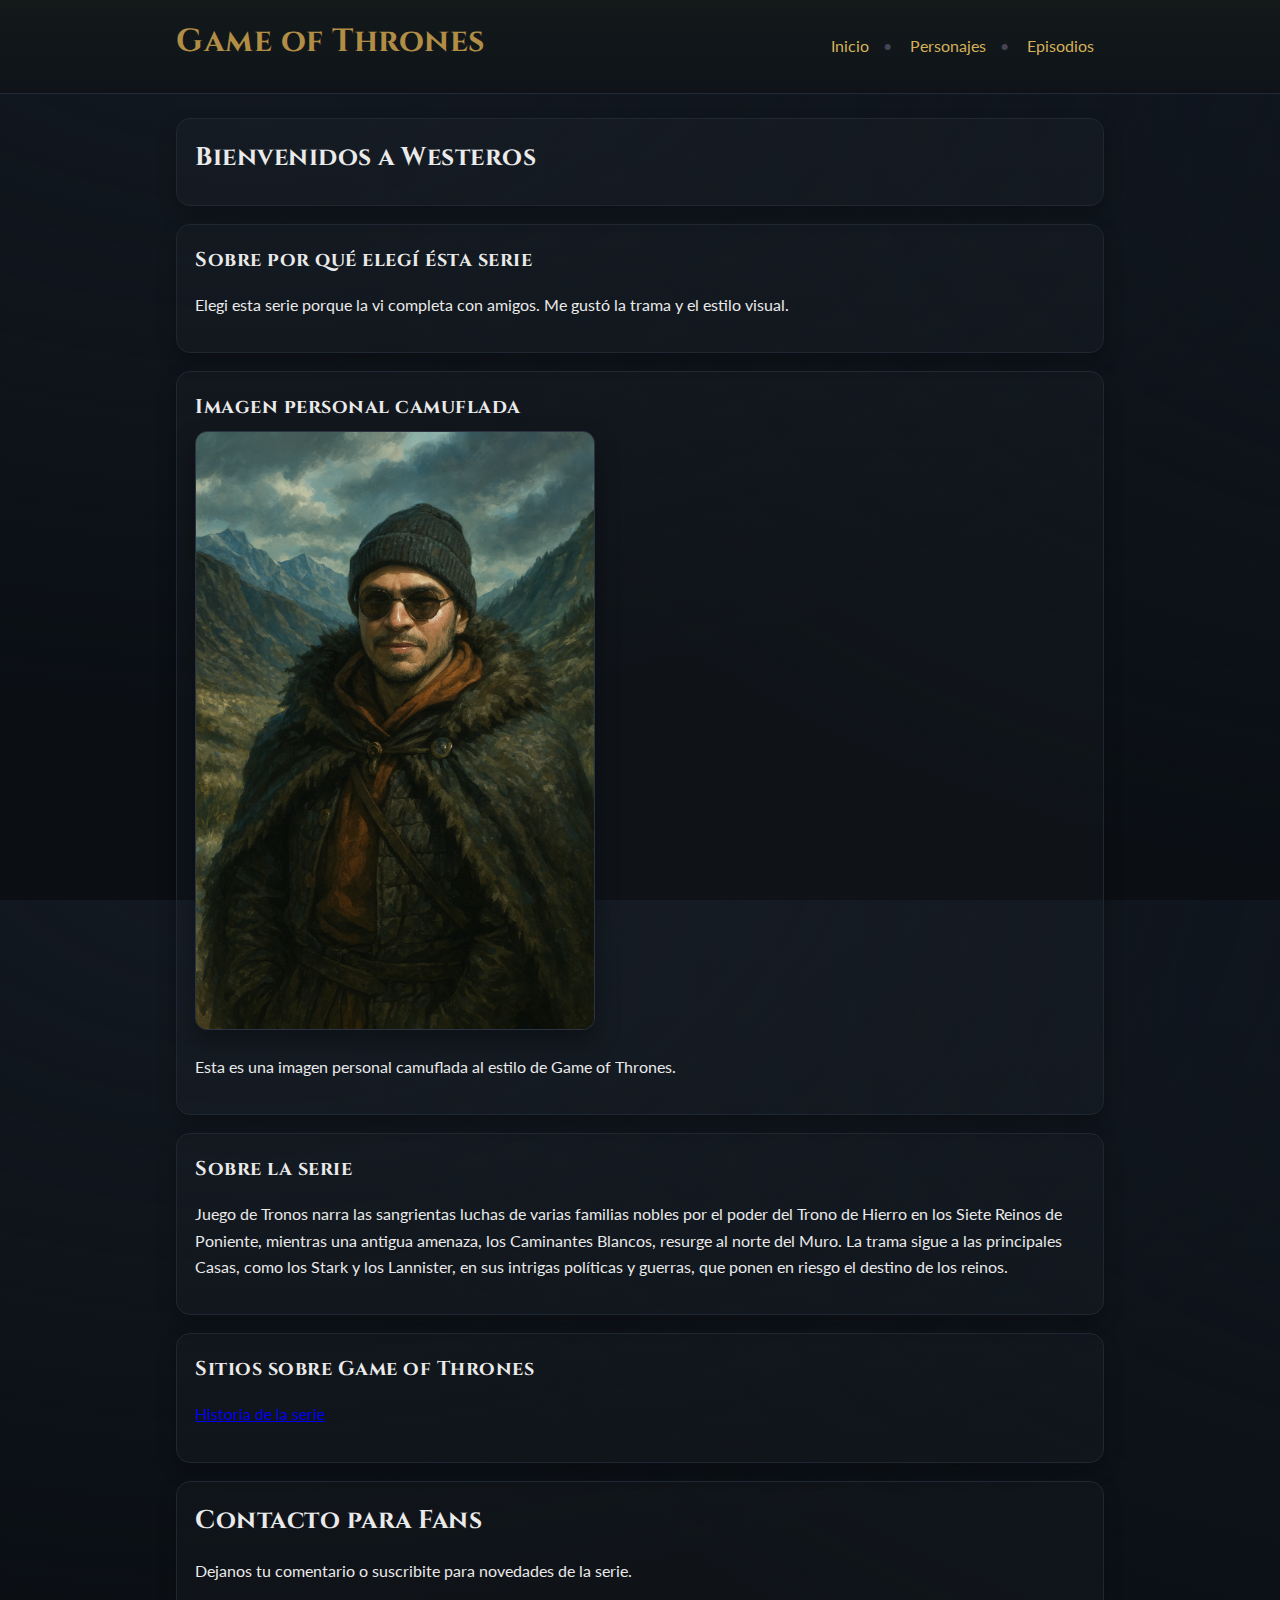
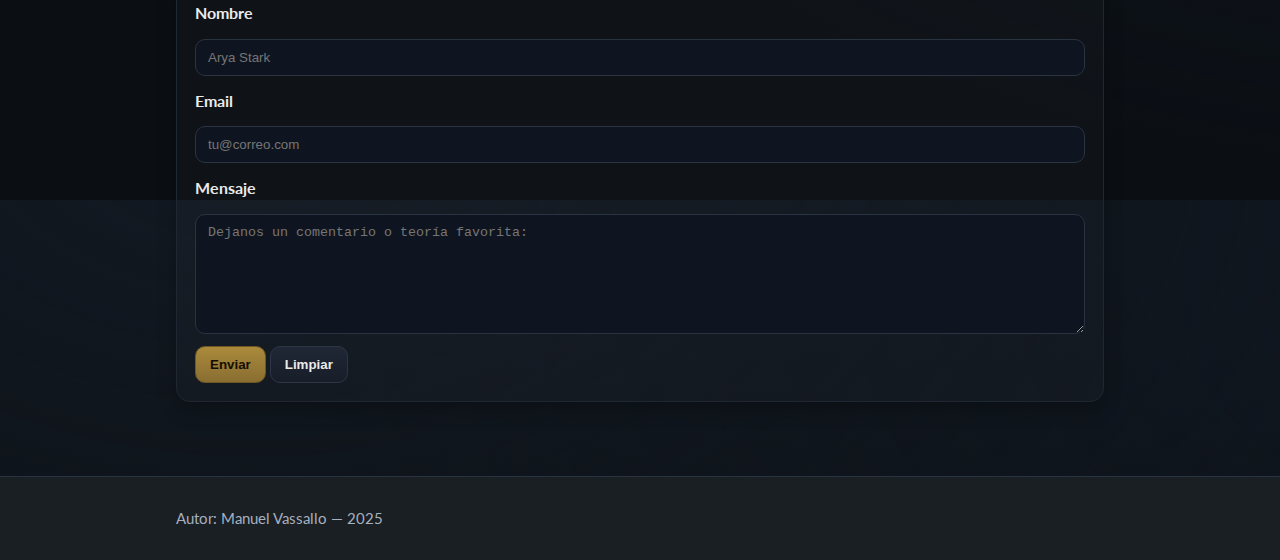
<file: index.html>
<!DOCTYPE html>

<html lang="es">

<head>
  <meta charset="utf-8" />
  <title>Game of Thrones — Inicio</title>
  <meta content="width=device-width, initial-scale=1" name="viewport" />
  <link href="styles.css" rel="stylesheet" />
</head>

<body>
  <header>
    <div class="header-inner">
      <h1>Game of Thrones</h1>
      <nav>
        <a href="index.html">Inicio</a><span class="sep">•</span>
        <a href="personajes.html">Personajes</a><span class="sep">•</span>
        <a href="episodios.html">Episodios</a>
      </nav>
    </div>
  </header>
  <main>
    <div class="container">
      <section class="section">
        <div>
          <h2>Bienvenidos a Westeros</h2>
        </div>
      </section>
      <section class="section">
        <div>
          <h3>Sobre por qué elegí ésta serie</h3>
          <p>
            Elegi esta serie porque la vi completa con amigos. Me gustó la trama y el estilo visual.
          </p>
        </div>
      </section>
      <section class="section">
        <div>
          <h3>Imagen personal camuflada</h3>
          <img alt="Imagen personal camuflada al estilo de Game of Thrones" height="600" src="img/personaje.png"
            width="400" />
          <p>
            Esta es una imagen personal camuflada al estilo de Game of Thrones.
          </p>
        </div>
      </section>
      <section class="section">
        <div>
          <h3>Sobre la serie</h3>
          <p>
            Juego de Tronos narra las sangrientas luchas de varias familias nobles por el poder del Trono de Hierro en
            los Siete
            Reinos de Poniente, mientras una antigua amenaza, los Caminantes Blancos, resurge al norte del Muro. La
            trama sigue a
            las principales Casas, como los Stark y los Lannister, en sus intrigas políticas y guerras, que ponen en
            riesgo el
            destino de los reinos.
          </p>
        </div>
      </section>
      <section class="section">
        <div>
          <h3>Sitios sobre Game of Thrones</h3>
          <p>
            <a href="https://es.wikipedia.org/wiki/Game_of_Thrones" target="_blank"> Historia de la serie</a>
          </p>
        </div>
      </section>
      <section class="section">
        <h2>Contacto para Fans</h2>
        <p>Dejanos tu comentario o suscribite para novedades de la serie.</p>
        <form action="#" method="post">
          <label for="nombre">Nombre</label><input id="nombre" name="nombre" placeholder="Arya Stark" type="text" />
          <label for="email">Email</label><input id="email" name="email" placeholder="tu@correo.com" type="email" />
          <label for="mensaje">Mensaje</label><textarea id="mensaje" name="mensaje" placeholder="Dejanos un comentario o teoría favorita:"></textarea>
          <div>
            <button class="btn btn--accent" type="button">Enviar</button> 
            <button class="btn" type="reset">Limpiar</button>
          </div>
        </form>
      </section>
    </div>
  </main>

  <footer>
    <div class="footer-inner">
      <p>Autor: Manuel Vassallo — 2025</p>
    </div>
  </footer>
</body>

</html>
</file>
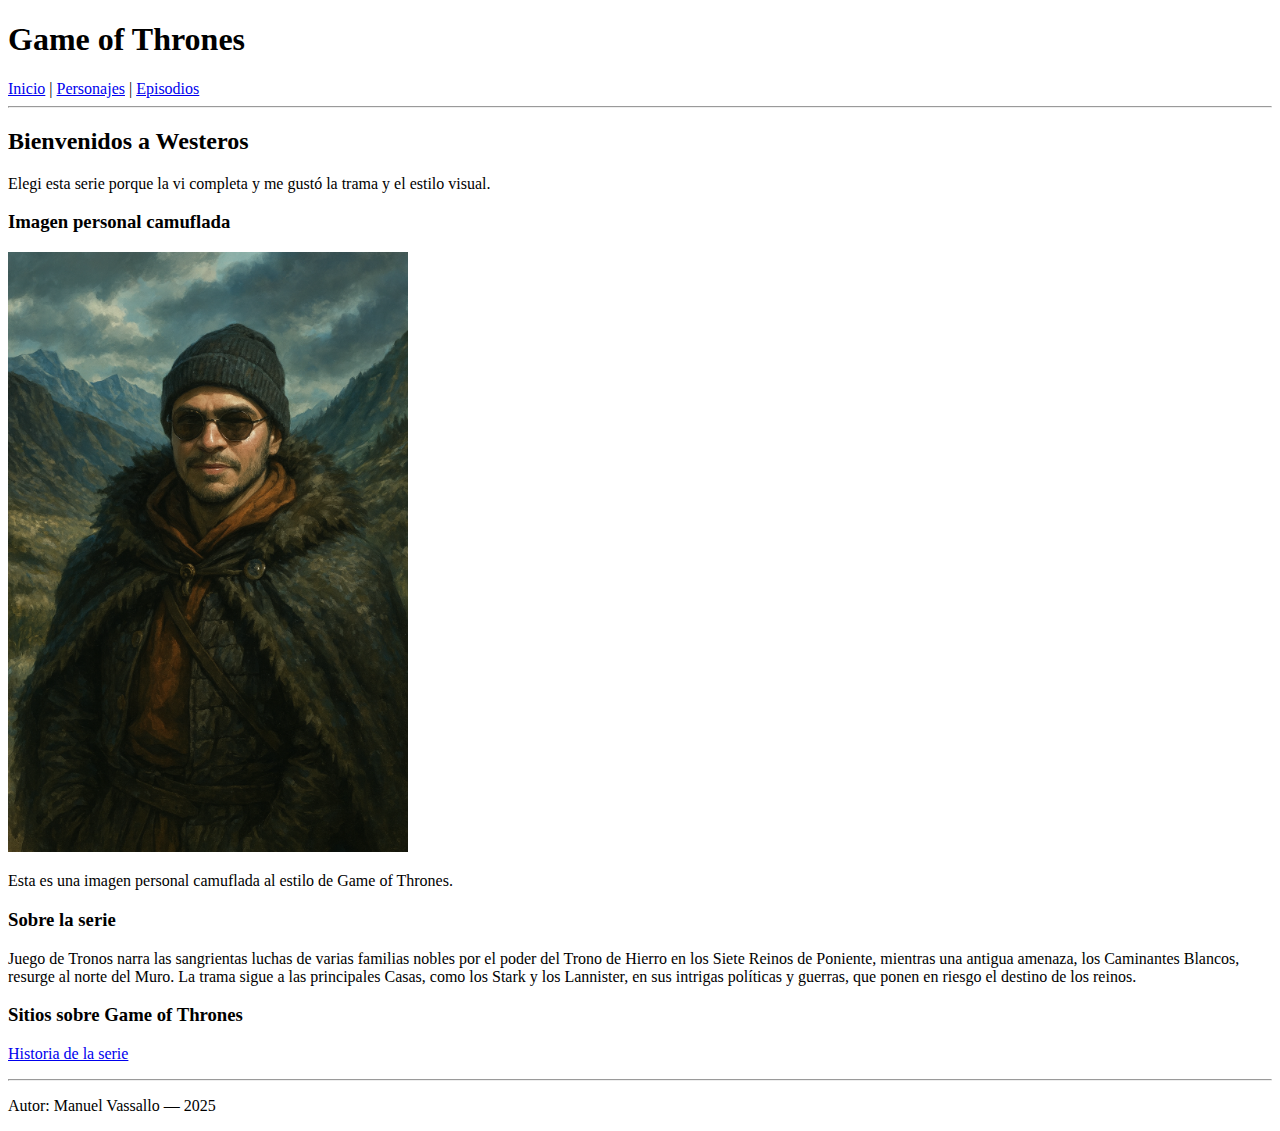
<file: got-fanpage/index.html>
<!DOCTYPE html>
<html lang="es">
<head>
  <meta charset="utf-8" />
  <title>Game of Thrones — Inicio</title>
</head>
<body>
  <header>
    <h1>Game of Thrones</h1>
    <nav>
      <a href="index.html">Inicio</a> |
      <a href="personajes.html">Personajes</a> |
      <a href="episodios.html">Episodios</a>
    </nav>
    <hr>
  </header>

  <main>
    <div>
      <h2>Bienvenidos a Westeros</h2>
      <p>
        Elegi esta serie porque la vi completa y me gustó la trama y el estilo visual.
      </p>
    </div>

    <div>
      <h3>Imagen personal camuflada</h3>
      <img
        src="img/personaje.png"
        alt="Imagen personal camuflada al estilo de Game of Thrones"
        width="400"
        height="600"
      />
      <p>
        Esta es una imagen personal camuflada al estilo de Game of Thrones.
      </p>
    </div>

    <div>
      <h3>Sobre la serie</h3>
      <p>
        Juego de Tronos narra las sangrientas luchas de varias familias nobles por el poder del Trono de Hierro en los Siete
        Reinos de Poniente, mientras una antigua amenaza, los Caminantes Blancos, resurge al norte del Muro. La trama sigue a
        las principales Casas, como los Stark y los Lannister, en sus intrigas políticas y guerras, que ponen en riesgo el
        destino de los reinos.
      </p>
    </div>
    <div>
      <h3>Sitios sobre Game of Thrones</h3>
      <p>
        <a href="https://es.wikipedia.org/wiki/Game_of_Thrones" target="_blank"> Historia de la serie</a>
      </p>
    </div>
  </main>

  <hr>

  <footer>
    <p>Autor: Manuel Vassallo — 2025</p>
  </footer>
</body>
</html>
</file>
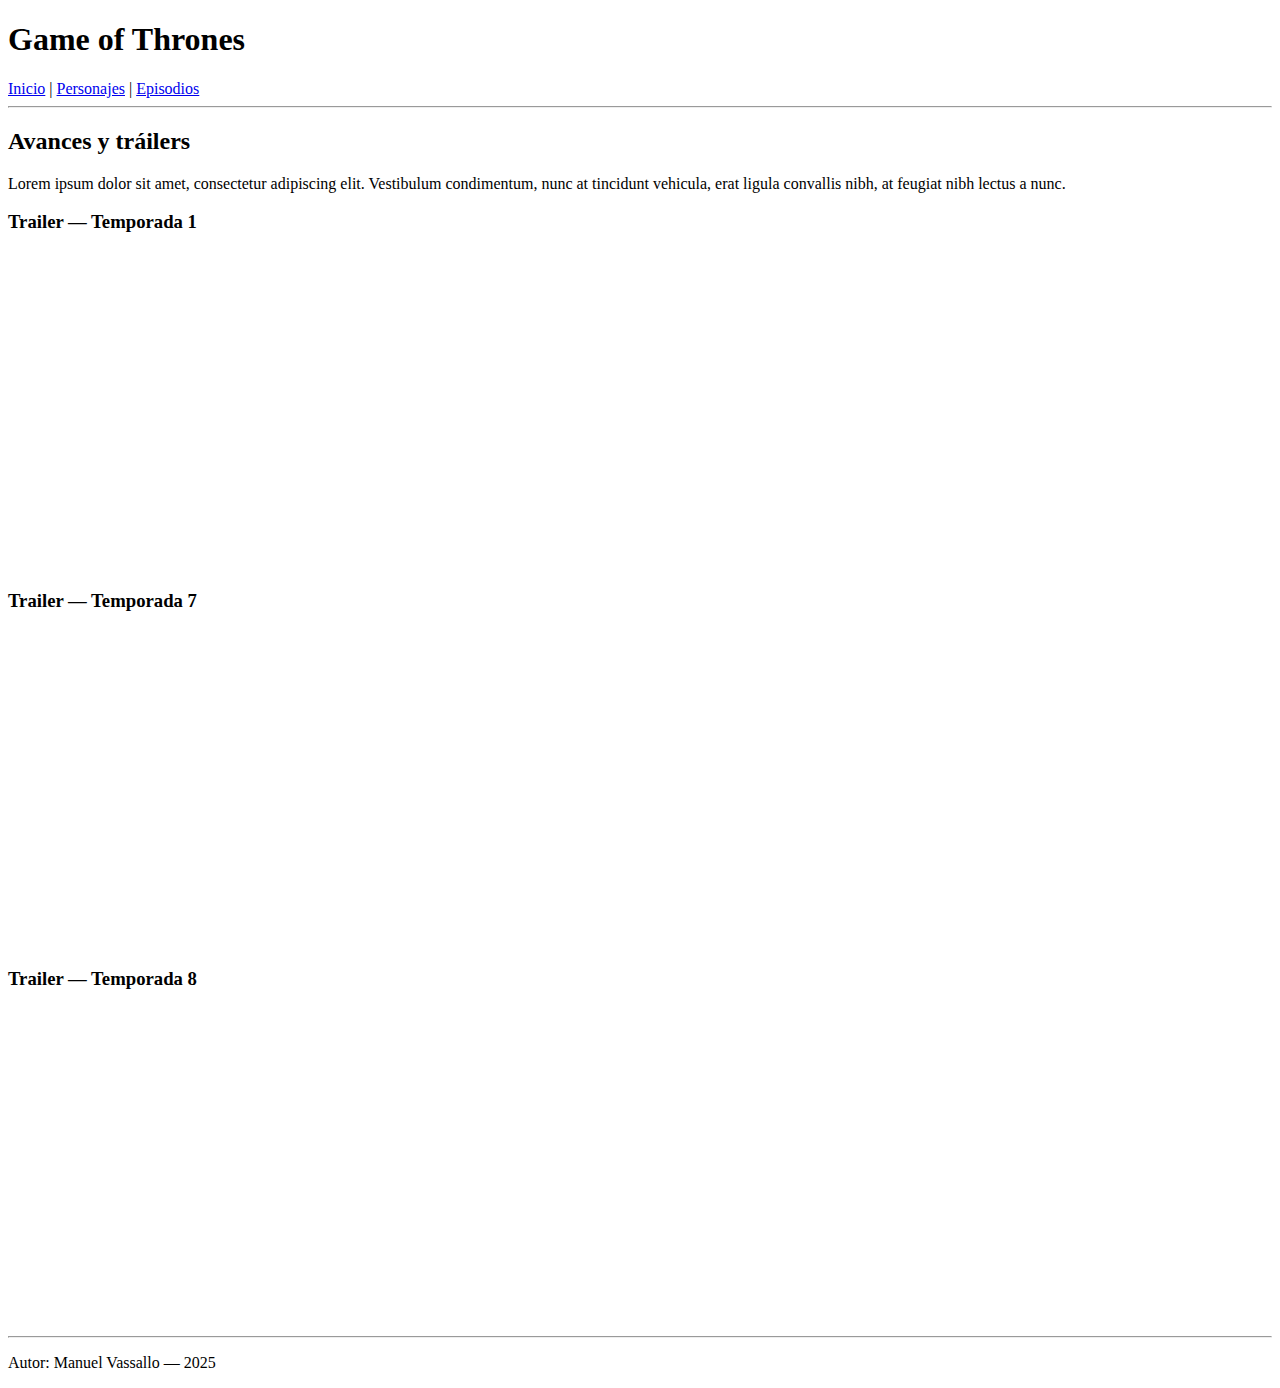
<file: episodios.html>
<!DOCTYPE html>
<html lang="es">
<head>
  <meta charset="utf-8" />
  <title>Game of Thrones — Episodios</title>
</head>
<body>
  <header>
    <h1>Game of Thrones</h1>
    <nav>
      <a href="index.html">Inicio</a> |
      <a href="personajes.html">Personajes</a> |
      <a href="episodios.html">Episodios</a>
    </nav>
    <hr>
  </header>

  <main>
    <h2>Avances y tráilers</h2>
    <p>
      Lorem ipsum dolor sit amet, consectetur adipiscing elit. Vestibulum
      condimentum, nunc at tincidunt vehicula, erat ligula convallis nibh, at
      feugiat nibh lectus a nunc.
    </p>

    <div>
      <h3>Trailer — Temporada 1</h3>
      <iframe
        width="560"
        height="315"
        src="https://www.youtube.com/embed/giYeaKsXnsI"
        title="Game of Thrones — Trailer Temporada 1"
        frameborder="0"
        allowfullscreen
      ></iframe>
    </div>

    <div>
      <h3>Trailer — Temporada 7</h3>
      <iframe
        width="560"
        height="315"
        src="https://www.youtube.com/embed/rlR4PJn8b8I"
        title="Game of Thrones — Trailer Temporada 7"
        frameborder="0"
        allowfullscreen
      ></iframe>
    </div>

    <div>
      <h3>Trailer — Temporada 8</h3>
      <iframe
        width="560"
        height="315"
        src="https://www.youtube.com/embed/KPLWWIOCOOQ"
        title="Game of Thrones — Trailer Temporada 8"
        frameborder="0"
        allowfullscreen
      ></iframe>
    </div>
  </main>

  <hr>

  <footer>
    <p>Autor: Manuel Vassallo — 2025</p>
  </footer>
</body>
</html>
</file>
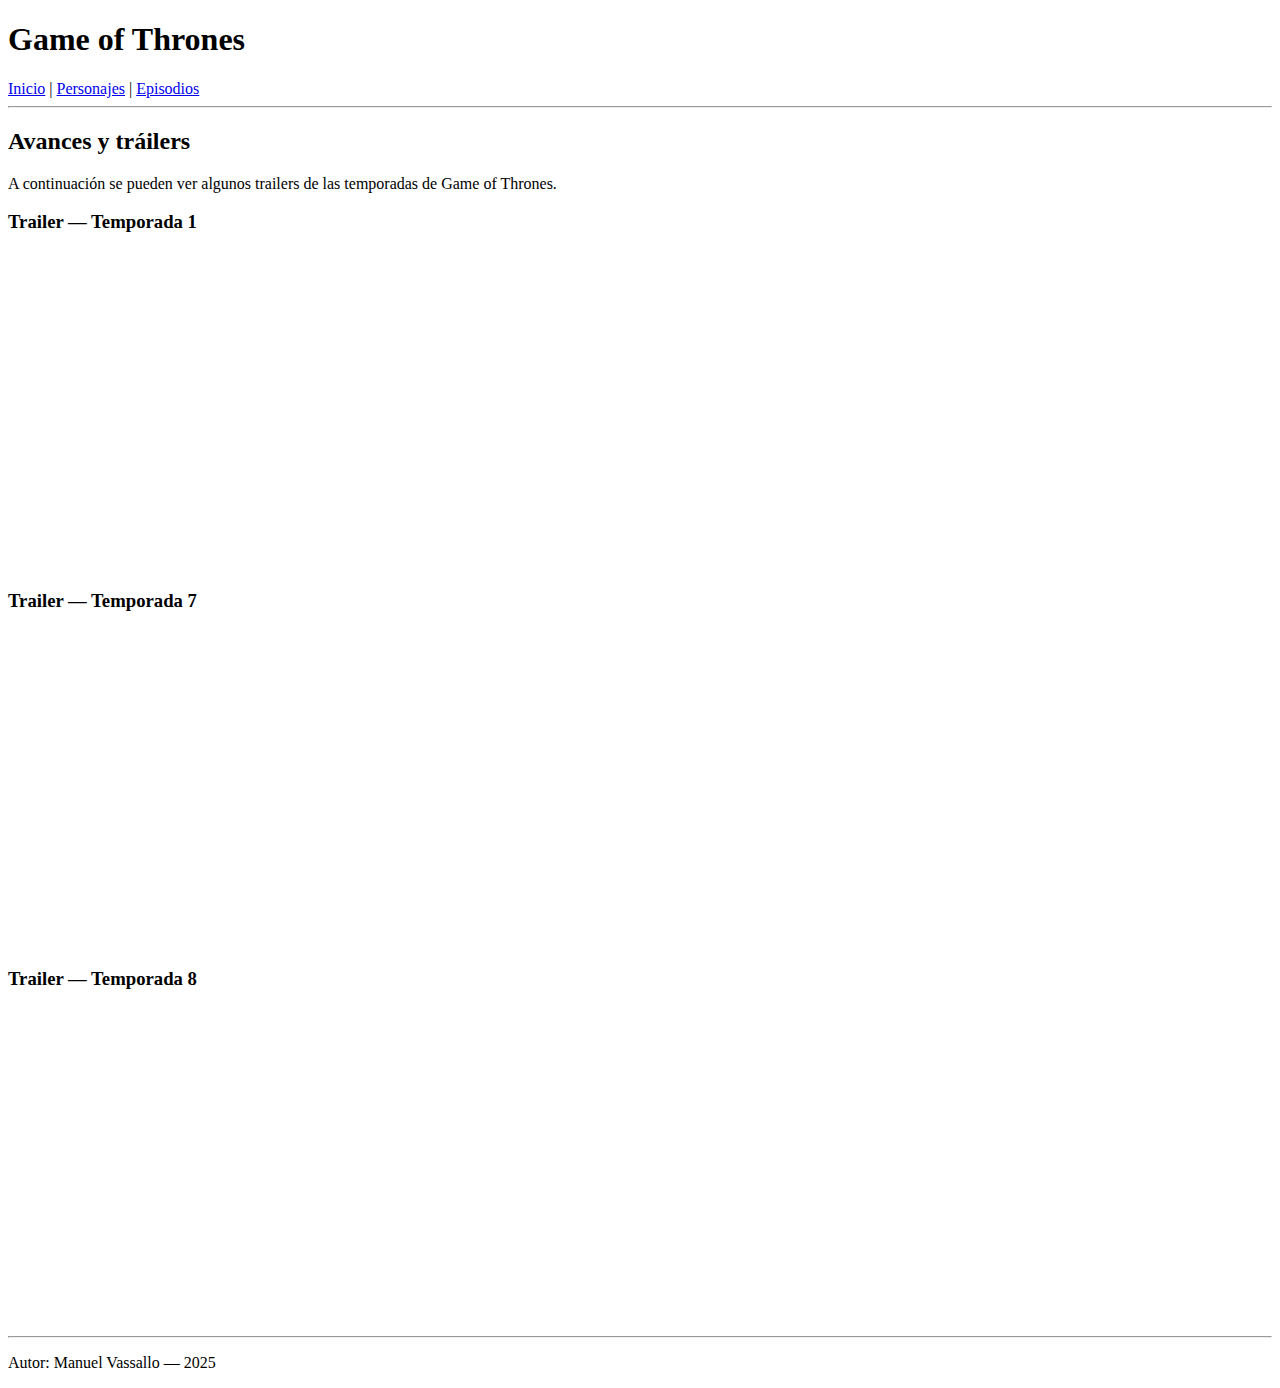
<file: got-fanpage/episodios.html>
<!DOCTYPE html>
<html lang="es">
<head>
  <meta charset="utf-8" />
  <title>Game of Thrones — Episodios</title>
</head>
<body>
  <header>
    <h1>Game of Thrones</h1>
    <nav>
      <a href="index.html">Inicio</a> |
      <a href="personajes.html">Personajes</a> |
      <a href="episodios.html">Episodios</a>
    </nav>
    <hr>
  </header>

  <main>
    <h2>Avances y tráilers</h2>
    <p>
      A continuación se pueden ver algunos trailers de las temporadas de Game of Thrones.
    </p>

    <div>
      <h3>Trailer — Temporada 1</h3>
      <iframe
        width="560"
        height="315"
        src="https://www.youtube.com/embed/giYeaKsXnsI"
        title="Game of Thrones — Trailer Temporada 1"
        frameborder="0"
        allowfullscreen
      ></iframe>
    </div>

    <div>
      <h3>Trailer — Temporada 7</h3>
      <iframe
        width="560"
        height="315"
        src="https://www.youtube.com/embed/rlR4PJn8b8I"
        title="Game of Thrones — Trailer Temporada 7"
        frameborder="0"
        allowfullscreen
      ></iframe>
    </div>

    <div>
      <h3>Trailer — Temporada 8</h3>
      <iframe
        width="560"
        height="315"
        src="https://www.youtube.com/embed/KPLWWIOCOOQ"
        title="Game of Thrones — Trailer Temporada 8"
        frameborder="0"
        allowfullscreen
      ></iframe>
    </div>
  </main>

  <hr>

  <footer>
    <p>Autor: Manuel Vassallo — 2025</p>
  </footer>
</body>
</html>
</file>
<file: styles.css>
@import url('https://fonts.googleapis.com/css2?family=Cinzel:wght@600;800&family=Lato:wght@300;400;700&display=swap');

:root {
  --bg: #0b0f14;
  --panel: #121821;
  --accent: #b18d46;
  --text: #eaeaea;
  --muted: #c9c9c9;
  --footer: #1a1f24;
  --link: #d4b15a;
  --danger: #9c2b2b;
}

* {
  box-sizing: border-box;
}

html,
body {
  height: 100%;
}

body {
  margin: 0;
  font-family: 'Lato', system-ui, -apple-system, Segoe UI, Roboto, Arial, sans-serif;
  color: var(--text);
  background: radial-gradient(1200px 800px at 20% -10%, #131a23, transparent),
    radial-gradient(1200px 800px at 120% 10%, #101720, transparent),
    var(--bg);
  line-height: 1.65;
}

header {
  background: linear-gradient(to bottom, #131a1a, #0f1319);
  border-bottom: 1px solid #222a34;
  position: sticky;
  top: 0;
  z-index: 50;
}

.header-inner {
  max-width: 960px;
  margin: 0 auto;
  padding: 16px;
  display: flex;
  align-items: center;
  justify-content: space-between;
  gap: 16px;
}

h1,
h2,
h3 {
  font-family: 'Cinzel', serif;
  letter-spacing: .5px;
  margin: 0 0 .5rem 0;
}

h1 {
  font-size: clamp(1.4rem, 2.5vw, 2rem);
  color: var(--accent);
}

h2 {
  font-size: clamp(1.2rem, 2.2vw, 1.6rem);
}

h3 {
  font-size: clamp(1.05rem, 2vw, 1.25rem);
}

nav a {
  color: var(--link);
  text-decoration: none;
  padding: 8px 10px;
  border-radius: 8px;
  transition: all .2s ease;
  display: inline-block;
}

nav a:hover {
  background: #1b2230;
  transform: translateY(-1px);
}

nav .sep {
  color: #445;
  margin: 0 4px;
}

.container {
  max-width: 960px;
  margin: 24px auto;
  padding: 0 16px 32px;
}

.section {
  background: rgba(255, 255, 255, 0.02);
  border: 1px solid #1f2733;
  border-radius: 14px;
  padding: 18px;
  margin: 18px 0;
  box-shadow: 0 8px 18px rgba(0, 0, 0, 0.25);
}

img {
  max-width: 100%;
  height: auto;
  border: 1px solid #2a3342;
  border-radius: 12px;
  box-shadow: 0 12px 24px rgba(0, 0, 0, .35);
  transition: transform .25s ease, box-shadow .25s ease, filter .25s ease;
}

img:hover {
  transform: translateY(-2px) scale(1.01);
  box-shadow: 0 16px 30px rgba(0, 0, 0, .45);
  filter: saturate(1.05);
}

.btn {
  display: inline-block;
  padding: 10px 14px;
  border-radius: 10px;
  border: 1px solid #2c3646;
  background: linear-gradient(to bottom, #202735, #171e29);
  color: var(--text);
  font-weight: 600;
  text-decoration: none;
  cursor: pointer;
  transition: transform .15s ease, box-shadow .2s ease, filter .2s ease;
}

.btn:hover {
  transform: translateY(-1px);
  box-shadow: 0 8px 16px rgba(0, 0, 0, .35);
  filter: brightness(1.08);
}

.btn--accent {
  border-color: #6f5825;
  background: linear-gradient(to bottom, #ab8a3c, #896e31);
  color: #140e02;
}

.btn--danger {
  border-color: #582323;
  background: linear-gradient(to bottom, #b13d3d, #8c2f2f);
  color: #fff;
}

.grid {
  display: grid;
  grid-template-columns: repeat(auto-fit, minmax(220px, 1fr));
  gap: 16px;
}

.card {
  background: #121927;
  border: 1px solid #1f2733;
  border-radius: 14px;
  padding: 14px;
}

.card h3 {
  margin-top: 8px;
}

.card p {
  color: var(--muted);
  font-size: .98rem;
}

.video {
  position: relative;
  aspect-ratio: 16/9;
  width: 100%;
  overflow: hidden;
  border-radius: 12px;
  border: 1px solid #2a3342;
  box-shadow: 0 12px 24px rgba(0, 0, 0, .35);
}

.video iframe {
  position: absolute;
  inset: 0;
  width: 100%;
  height: 100%;
  border: 0;
}

form {
  display: grid;
  gap: 12px;
}

label {
  font-weight: 700;
}

input[type="text"],
input[type="email"],
textarea {
  width: 100%;
  padding: 10px 12px;
  border-radius: 10px;
  border: 1px solid #2a3342;
  background: #0f1520;
  color: var(--text);
  outline: none;
}

textarea {
  min-height: 120px;
  resize: vertical;
}

footer {
  background: var(--footer);
  border-top: 1px solid #2a3342;
  margin-top: 24px;
}

.footer-inner {
  max-width: 960px;
  margin: 0 auto;
  padding: 14px 16px;
  color: #a7b0bf;
  font-size: .95rem;
}
</file>
